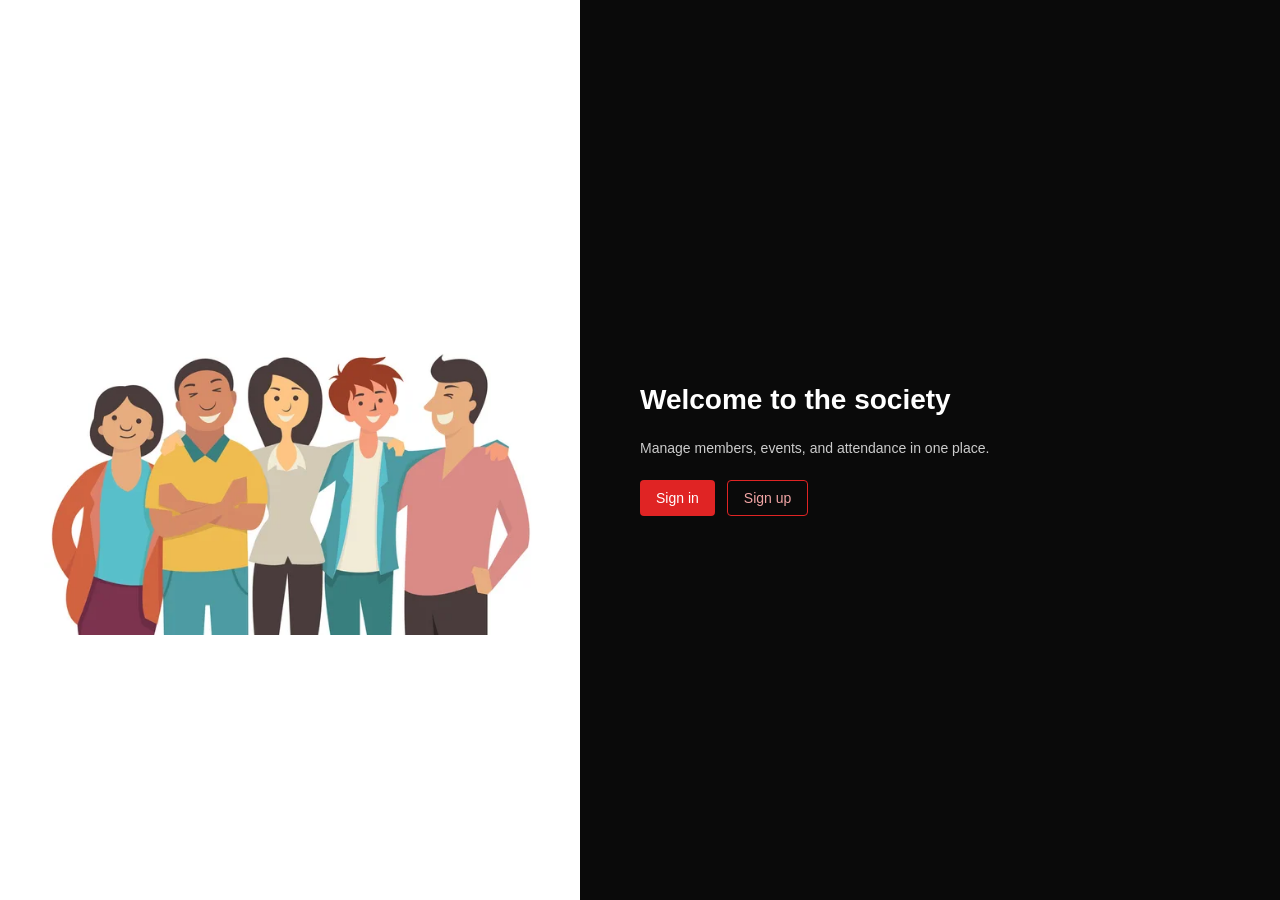
<file: index.html>
<!DOCTYPE html>
<html lang="en">
<head>
    <meta charset="UTF-8">
    <meta name="viewport" content="width=device-width, initial-scale=1.0">
    <title>Society portal </title>
    <link rel="stylesheet" href="style.css" />
</head>
<body>
   <div class="landing-wrap">
    <div class="landing-image">
      <img src="assets/happyppl.jpg" alt="Illustration of society members" />
    </div>
    <div class="landing-text">
      <h1>Welcome to the society</h1>
      <p class="subtitle">Manage members, events, and attendance in one place.</p>
      <div class="landing-actions">
        <a href="signin.html"><button>Sign in</button></a>
        <a href="signup.html"><button class="ghost">Sign up</button></a>
      </div>
    </div>
  </div>
</body>
</html>
</file>
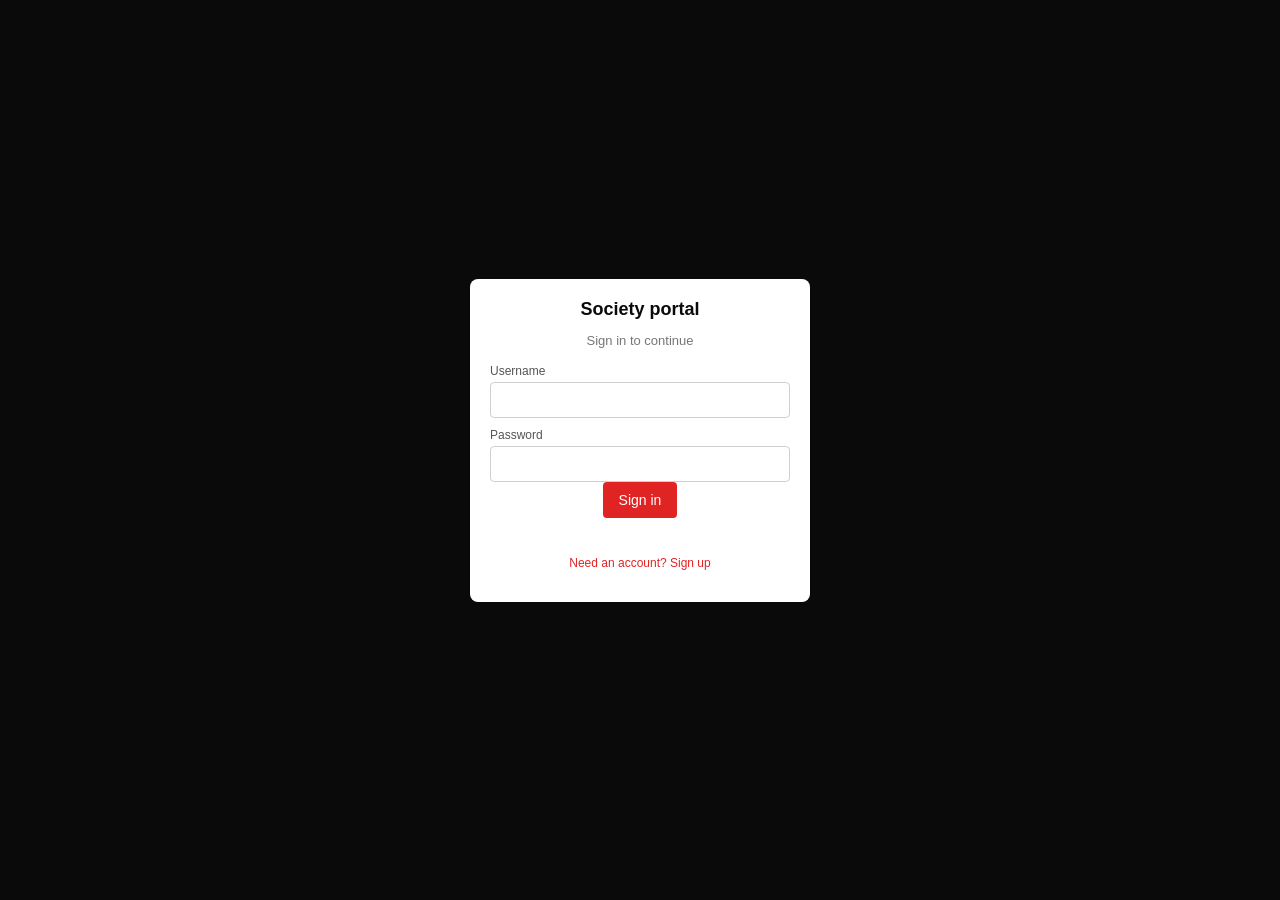
<file: attendance.html>
<!DOCTYPE html>
<html lang="en">
<head>
    <meta charset="UTF-8">
    <meta name="viewport" content="width=device-width, initial-scale=1.0">
    <title>Society portal - attendance</title>
    <link rel="stylesheet" href="style.css" />
</head>
<body>
     <div class="topbar">
    <a href="events.html" class="link">&larr; Back to events</a>
    <button id="logout-btn" class="ghost">Log out</button>
  </div>
  <div class="page">
    <h1 id="event-title">Attendance</h1>
    <table id="attendance-table">
      <thead><tr><th>Member</th><th>Student #</th><th>Attended</th></tr></thead>
      <tbody></tbody>
    </table>
  </div>
  <script src="auth.js"></script>
  <script src="attendance.js"></script>
</body>
</html>
</file>
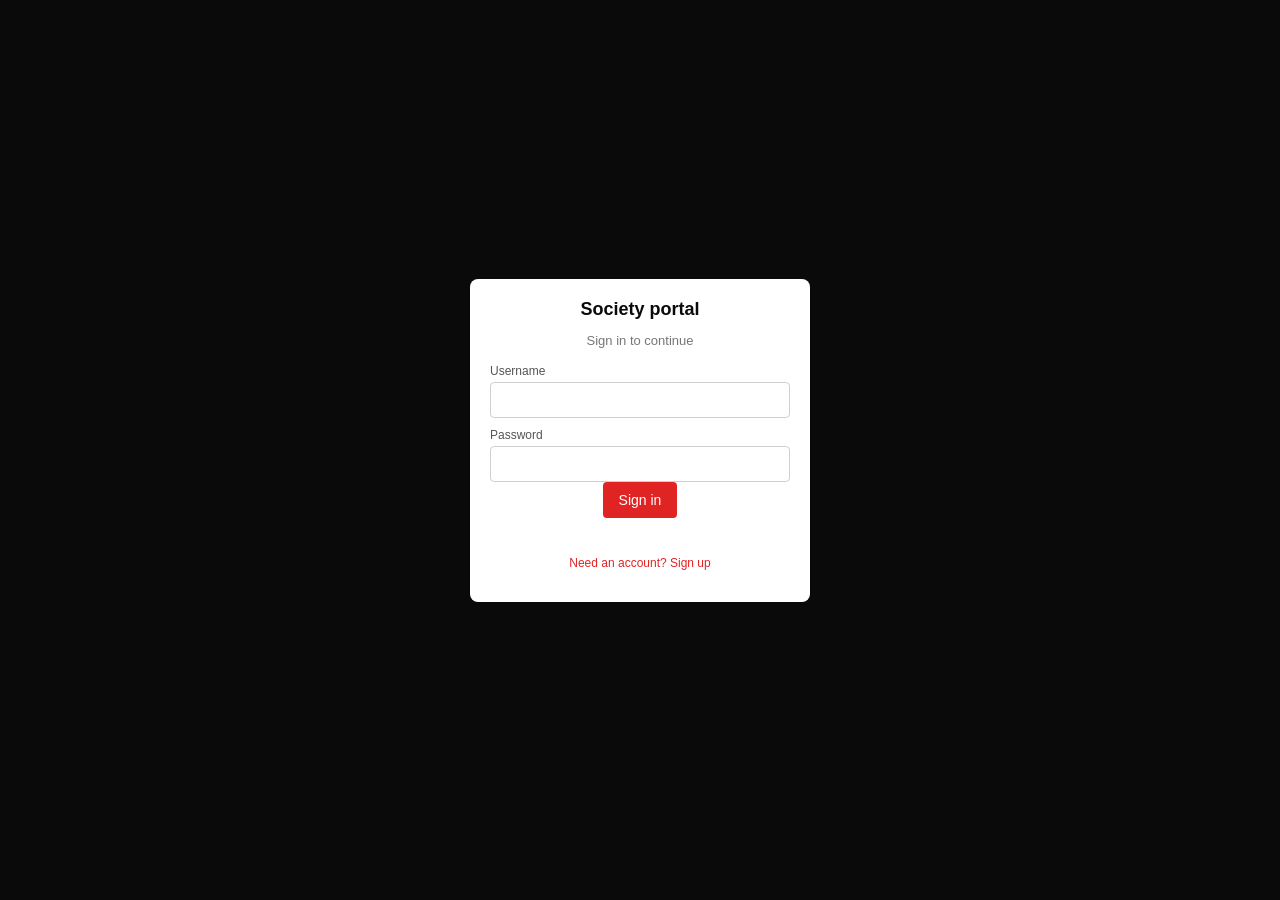
<file: events.html>
<!DOCTYPE html>
<html lang="en">
<head>
    <meta charset="UTF-8">
    <meta name="viewport" content="width=device-width, initial-scale=1.0">
    <title>Society portal - events</title>
    <link rel="stylesheet" href="style.css" />
</head>
<body>
     <div class="topbar">
    <span id="welcome"></span>
    <button id="logout-btn" class="ghost">Log out</button>
  </div>

  <div class="page">
    <h1>Events</h1>
    <h2>Upcoming or Past Events</h2>

    <form id="event-form" class="card" style="display:none;">
      <h3>Add event</h3>
      <input type="text" id="title" placeholder="Title" required />
      <input type="datetime-local" id="eventDate" required />
      <input type="text" id="location" placeholder="Location" />
      <button type="submit">Add event</button>
    </form>

    <div id="events-list"></div>
  </div>

  <script src="auth.js"></script>
  <script src="events.js"></script>
</body>
</html>
</file>
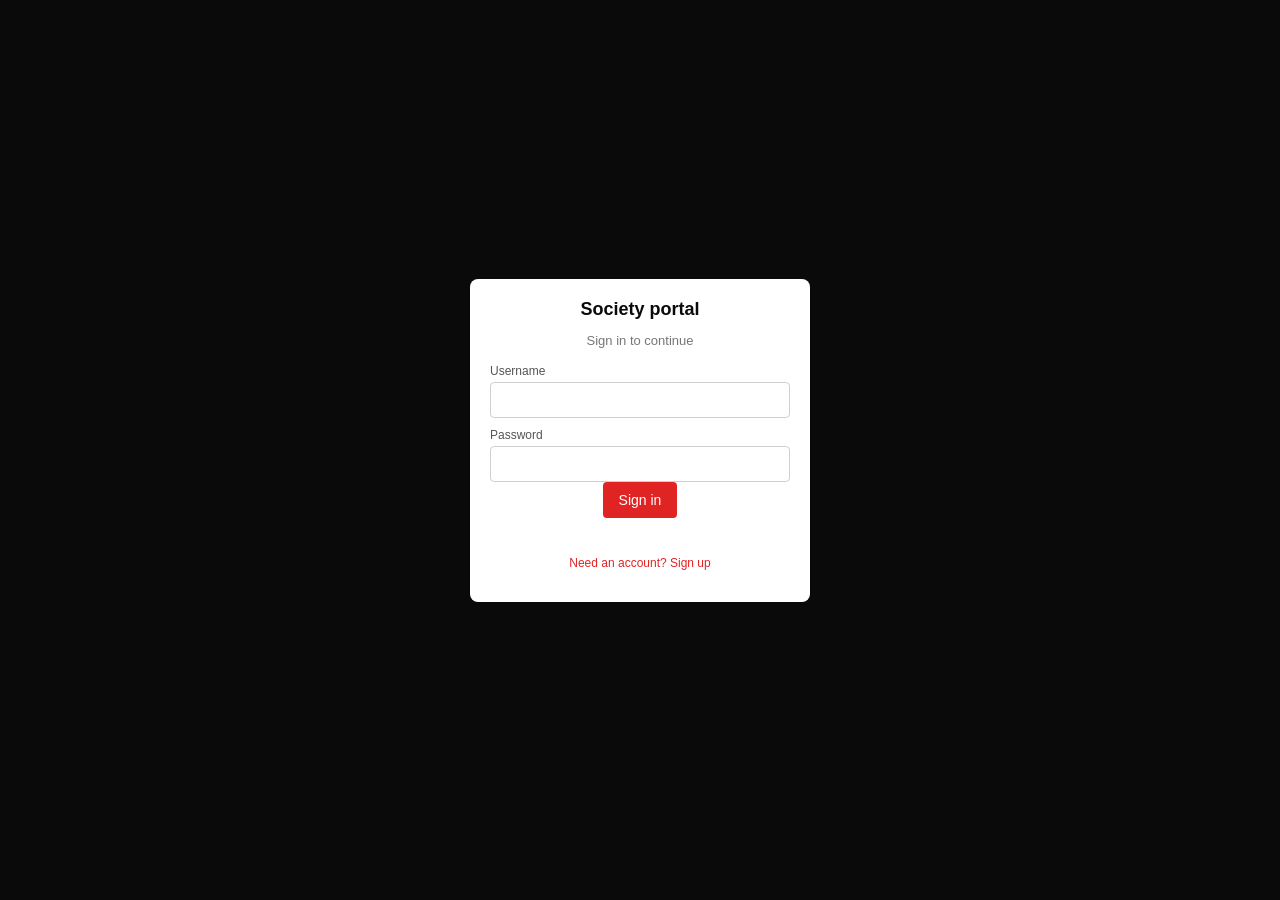
<file: signin.html>
<!DOCTYPE html>
<html lang="en">
<head>
    <meta charset="UTF-8">
    <meta name="viewport" content="width=device-width, initial-scale=1.0">
    <title>Society portal - sign in</title>
    <link rel="stylesheet" href="style.css" />
</head>
<body>
    <div class="login-wrap">
    <form id="login-form" class="card login-card">
      <h1>Society portal</h1>
      <p class="subtitle">Sign in to continue</p>
      <label>Username</label>
      <input type="text" id="username" required />
      <label>Password</label>
      <input type="password" id="password" required />
      <button type="submit">Sign in</button>
      <p id="login-error" class="error"></p>
      <p class="switch-link"><a href="signup.html">Need an account? Sign up</a></p>
    </form>
  </div>

  <script src="auth.js"></script>
  <script>
    document.getElementById("login-form").addEventListener("submit", async (e) => {
      e.preventDefault();
      const username = document.getElementById("username").value;
      const password = document.getElementById("password").value;
      const errorEl = document.getElementById("login-error");
      errorEl.textContent = "";

      try {
        const res = await fetch(`${API_BASE}/auth/login`, {
          method: "POST",
          headers: { "Content-Type": "application/json" },
          body: JSON.stringify({ username, password })
        });
        if (!res.ok) {
          errorEl.textContent = "Invalid username or password";
          return;
        }
        const session = await res.json();
        saveSession(session);
        window.location.href = "events.html";
      } catch (err) {
        errorEl.textContent = "Could not reach the server";
      }
    });
  </script>
</body>
</html>
</file>
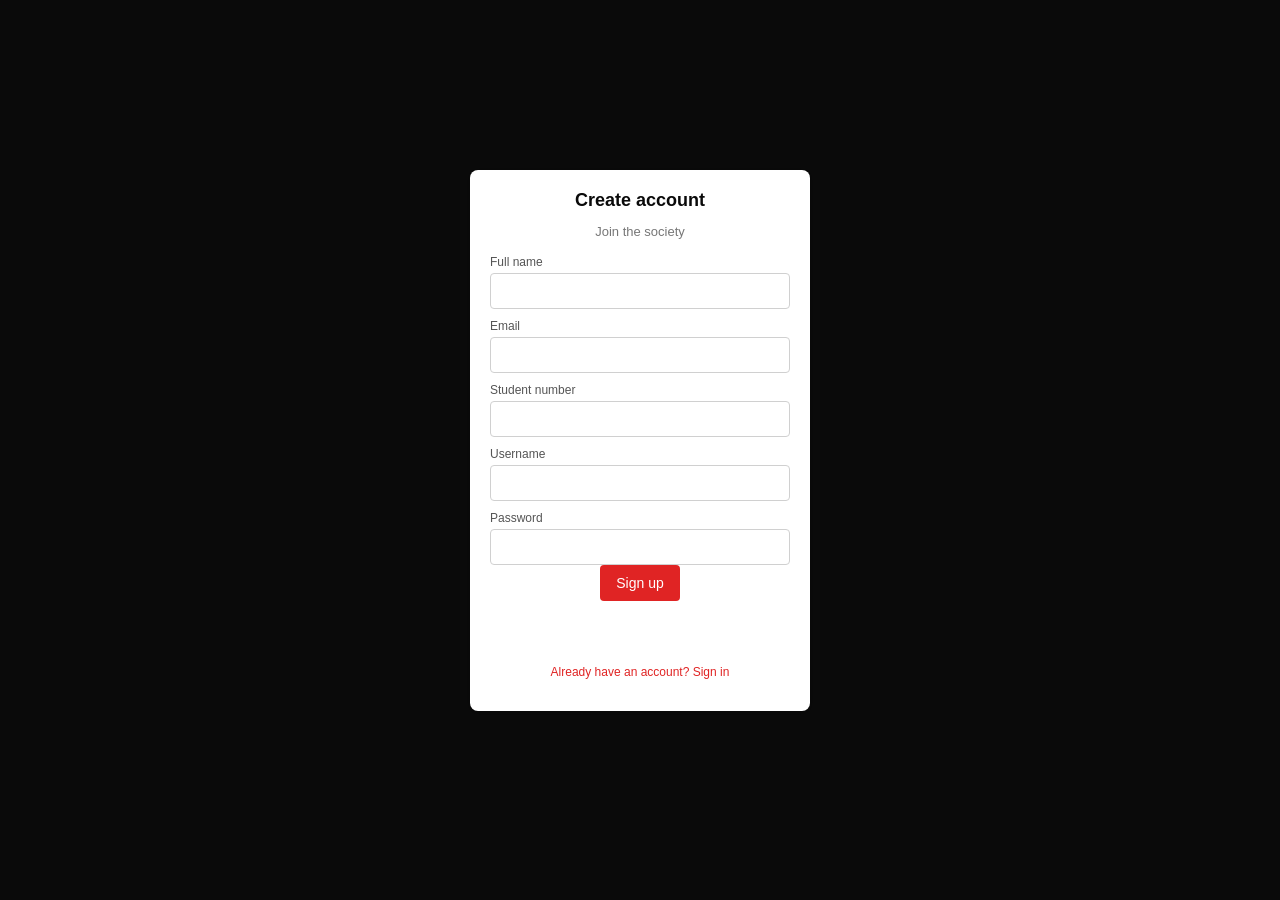
<file: signup.html>
<!DOCTYPE html>
<html lang="en">
<head>
    <meta charset="UTF-8">
    <meta name="viewport" content="width=device-width, initial-scale=1.0">
     <title>Society portal — sign up</title>
  <link rel="stylesheet" href="style.css" />
</head>
<body>
  <div class="login-wrap">
    <form id="signup-form" class="card login-card">
      <h1>Create account</h1>
      <p class="subtitle">Join the society</p>
      <label>Full name</label>
      <input type="text" id="fullName" required />
      <label>Email</label>
      <input type="email" id="email" required />
      <label>Student number</label>
      <input type="text" id="studentNumber" required />
      <label>Username</label>
      <input type="text" id="username" required />
      <label>Password</label>
      <input type="password" id="password" required />
      <button type="submit">Sign up</button>
      <p id="signup-error" class="error"></p>
      <p id="signup-success" class="success"></p>
      <p class="switch-link"><a href="signin.html">Already have an account? Sign in</a></p>
    </form>
  </div>

  <script src="auth.js"></script>
  <script>
    document.getElementById("signup-form").addEventListener("submit", async (e) => {
      e.preventDefault();
      const errorEl = document.getElementById("signup-error");
      const successEl = document.getElementById("signup-success");
      errorEl.textContent = "";
      successEl.textContent = "";

      const payload = {
        fullName: document.getElementById("fullName").value,
        email: document.getElementById("email").value,
        studentNumber: document.getElementById("studentNumber").value,
        username: document.getElementById("username").value,
        password: document.getElementById("password").value
      };

      try {
        const res = await fetch(`${API_BASE}/auth/register`, {
          method: "POST",
          headers: { "Content-Type": "application/json" },
          body: JSON.stringify(payload)
        });
        if (!res.ok) {
          const data = await res.json();
          errorEl.textContent = data.message || "Could not create account";
          return;
        }
        successEl.textContent = "Account created! Redirecting to sign in...";
        setTimeout(() => { window.location.href = "signin.html"; }, 1200);
      } catch (err) {
        errorEl.textContent = "Could not reach the server";
      }
    });
  </script>
</body>
</html>
</file>
<file: style.css>
body { font-family: Arial, sans-serif; margin: 0; background: #f5f5f5; color: #0a0a0a; }

.topbar { background: #0a0a0a; color: #fff; padding: 14px 24px; display: flex; justify-content: space-between; align-items: center; border-bottom: 3px solid #e02424; }
.topbar a, .topbar .link { color: #f2a5a5; text-decoration: none; font-size: 13px; }

.page { max-width: 700px; margin: 30px auto; padding: 0 20px; }

.card { background: #fff; border-radius: 8px; padding: 20px; box-shadow: 0 1px 3px rgba(0,0,0,0.1); margin-bottom: 20px; }

.login-wrap { display: flex; justify-content: center; align-items: center; height: 100vh; background: #0a0a0a; }
.login-card { width: 300px; text-align: center; }
.login-card h1 { font-size: 18px; margin: 0 0 4px; }
.login-card .subtitle { color: #777; font-size: 13px; margin-bottom: 16px; }
.login-card label { display: block; text-align: left; font-size: 12px; color: #555; margin: 10px 0 4px; }
.login-card input { width: 100%; height: 36px; box-sizing: border-box; border: 1px solid #d0d0d0; border-radius: 4px; padding: 0 10px; }
.login-card .error { color: #e02424; font-size: 12px; min-height: 14px; margin-top: 10px; }
.login-card .success { color: #0a0a0a; font-size: 12px; min-height: 14px; margin-top: 10px; }
.switch-link { margin-top: 14px; font-size: 12px; }
.switch-link a { color: #e02424; text-decoration: none; }

.landing-wrap { display: flex; height: 100vh; background: #0a0a0a; }
.landing-image { flex: 1; display: flex; align-items: center; justify-content: center; background: #ffffff; }
.landing-image img { max-width: 85%; height: auto; }
.landing-text { flex: 1; display: flex; flex-direction: column; justify-content: center; align-items: flex-start; padding: 0 60px; color: #fff; }
.landing-text h1 { font-size: 28px; margin: 0 0 10px; }
.landing-text .subtitle { color: #ccc; font-size: 14px; margin-bottom: 24px; }
.landing-actions { display: flex; gap: 12px; }
.landing-actions a { text-decoration: none; }

@media (max-width: 700px) {
  .landing-wrap { flex-direction: column; height: auto; }
  .landing-image, .landing-text { padding: 30px; }
  .landing-text { align-items: center; text-align: center; }
}

button { background: #e02424; color: #fff; border: none; border-radius: 4px; height: 36px; padding: 0 16px; font-size: 14px; cursor: pointer; }
button.ghost { background: transparent; border: 1px solid #e02424; color: #f2a5a5; }

.event-card { background: #fff; border: 1px solid #eee; border-left: 3px solid #e02424; border-radius: 4px; padding: 14px; margin-bottom: 10px; display: flex; justify-content: space-between; align-items: center; }
.event-title { margin: 0; font-weight: bold; }
.event-meta { margin: 2px 0 0; font-size: 12px; color: #777; }
.status { font-size: 12px; color: #555; margin-left: 8px; }

table { width: 100%; border-collapse: collapse; background: #fff; }
th, td { border-bottom: 1px solid #eee; padding: 10px; text-align: left; }
th { border-bottom: 2px solid #0a0a0a; }
</file>
